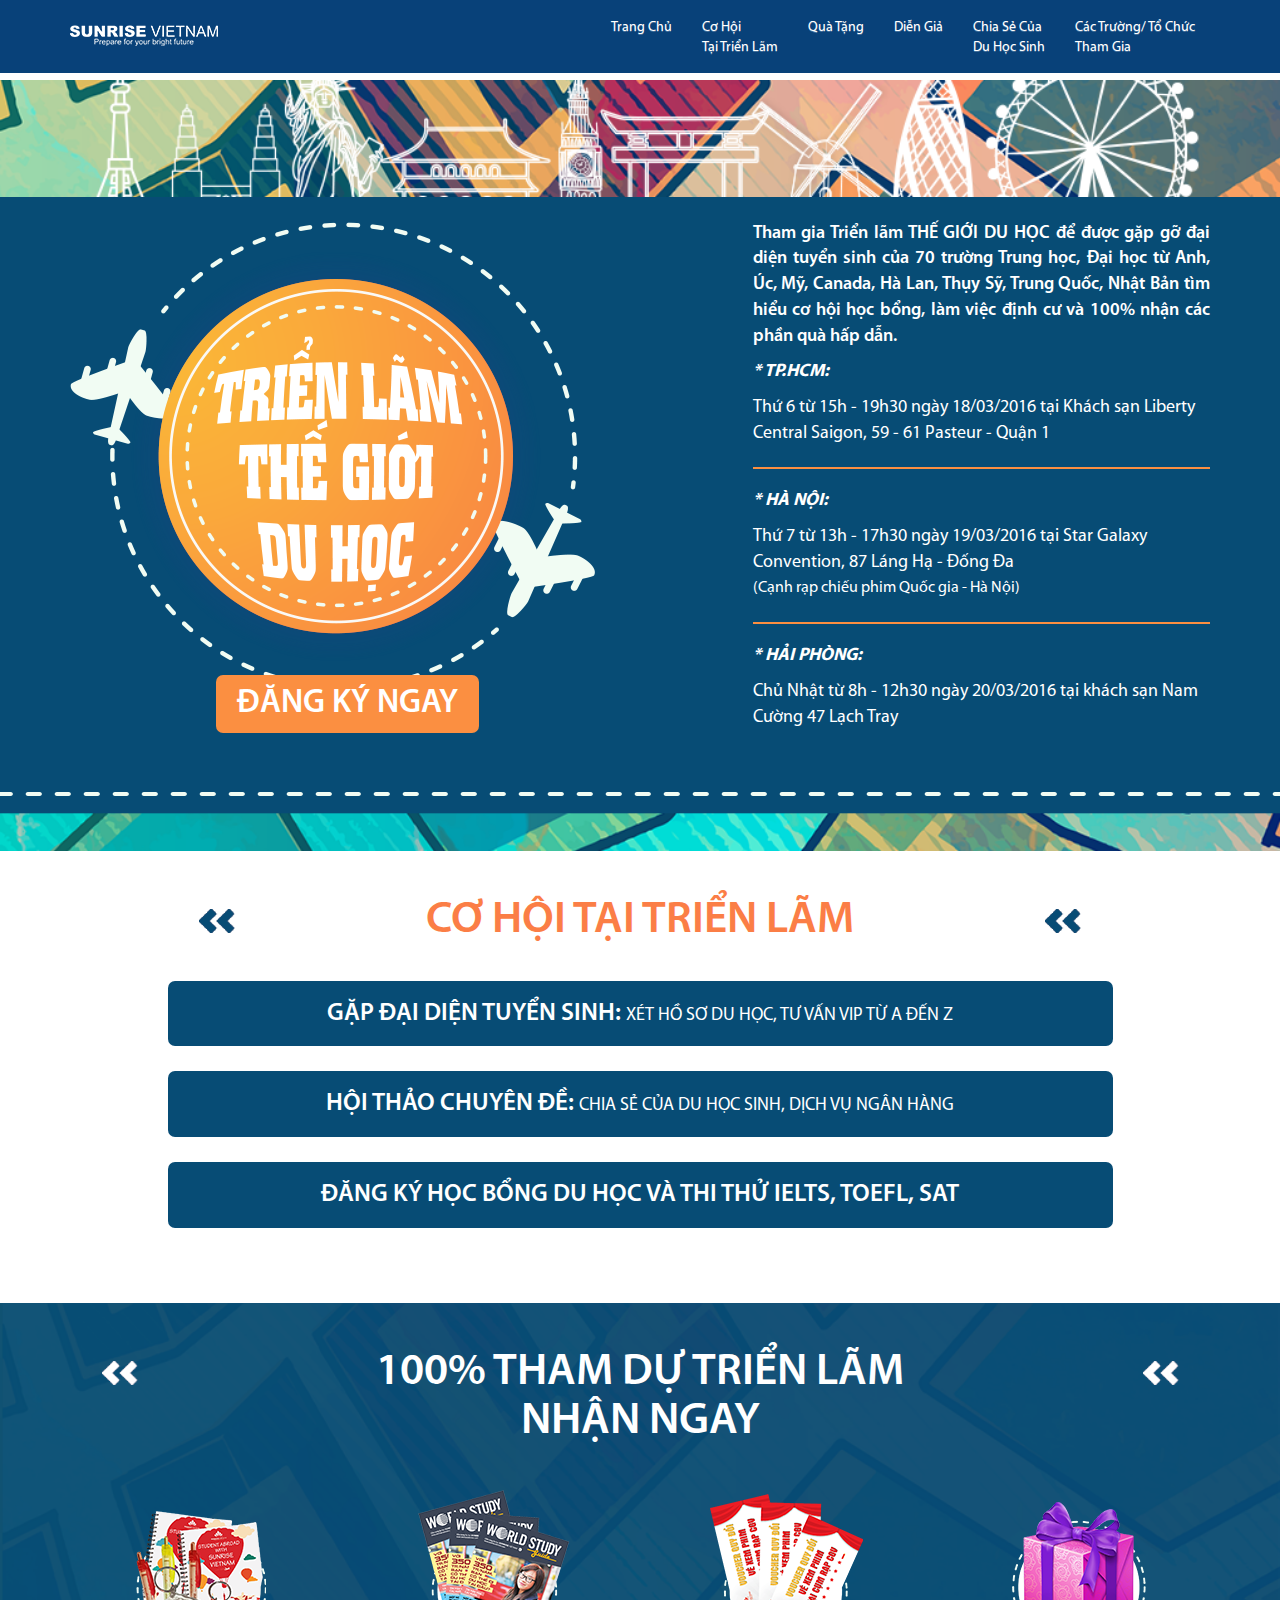
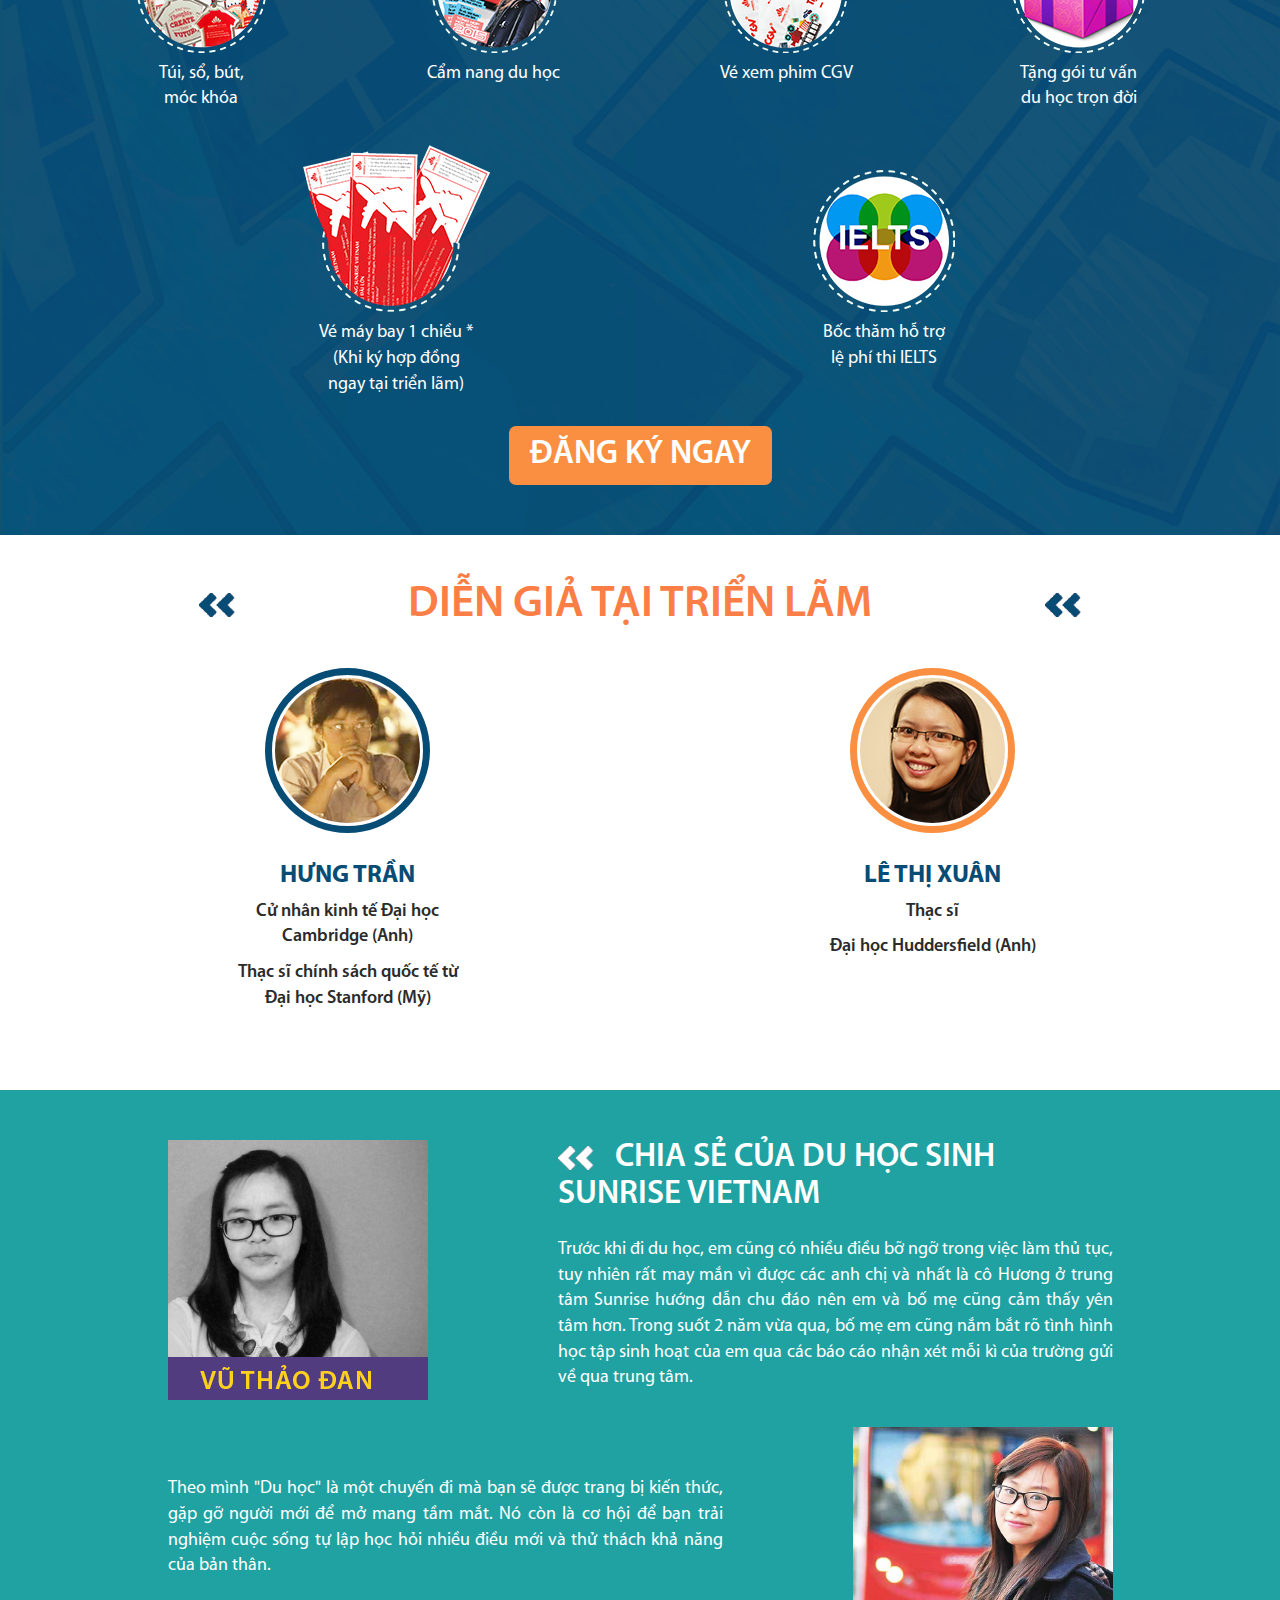
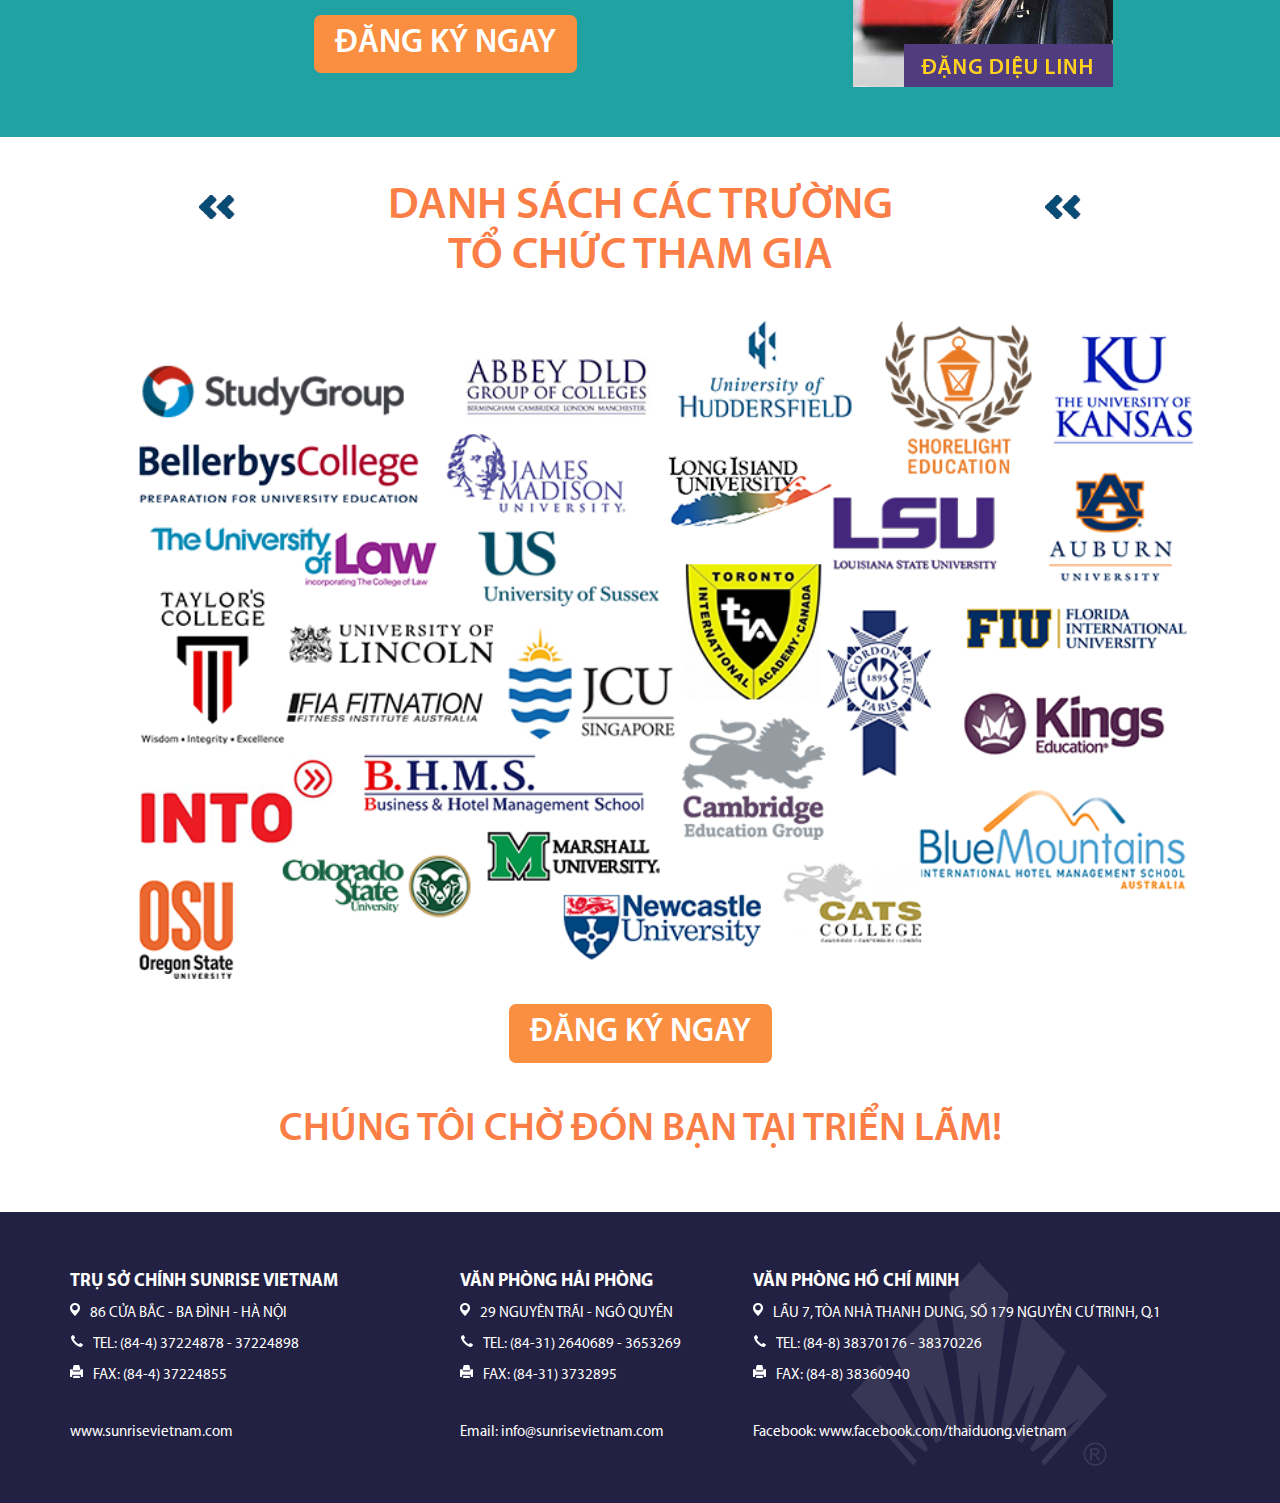
<file: index.html>
<!DOCTYPE html>
<html lang="en">
<head>
    <meta charset="UTF-8">
    <meta name="viewport" content="width=device-width, initial-scale=1">
    <title></title>
    <link href="css/bootstrap.min.css" rel="stylesheet">
    <link href="css/bootstrap-theme.min.css" rel="stylesheet">
    <link href="css/style.css" rel="stylesheet">
</head>
<body>
<header class="container-fluid bgdblue menu">
    <div class="container">
        <nav class="navbar navbar-default menubar">
            <div class="container-fluid bgdblue">
                <div class="navbar-header">
                    <button type="button" class="navbar-toggle collapsed" data-toggle="collapse" data-target="#smallmenu" aria-expanded="false">
                        <span class="sr-only">Toggle navigation</span>
                        <span class="icon-bar bgwhite"></span>
                        <span class="icon-bar bgwhite"></span>
                        <span class="icon-bar bgwhite"></span>
                    </button>
                    <a class="navbar-brand"  href="#"><img src="photos/logo.png"/></a>
                </div>
                <div class="collapse navbar-collapse white" id="smallmenu">
                    <ul class="nav navbar-nav navbar-right">
                        <li><a class="white" id="menuhome" href="#">Trang Chủ</a></li>
                        <li><a class="white" id="menucohoi" href="#cohoi">Cơ Hội<br class="hidden-xs"/> Tại Triển Lãm</a></li>
                        <li><a class="white" id="menuqua" href="#qua">Quà Tặng<br class="hidden-xs"/></a></li>
                        <li><a class="white" id="menudg" href="#diengia">Diễn Giả</a></li>
                        <li><a class="white" id="menucs" href="#chiase">Chia Sẻ Của<br class="hidden-xs"/> Du Học Sinh</a></li>
                        <li><a class="white" id="menuds" href="#danhsach">Các Trường/ Tổ Chức<br class="hidden-xs"/> Tham Gia</a></li>
                    </ul>
                </div><!-- .navbar-collapse -->
            </div>
        </nav>
    </div><!--menu-->
</header>
<div class="headbanner"><img width="100%" src="photos/banner.png"/></div>
<div class="container-fluid bgmblue">
    <div class="container">
        <div class="row">
            <div class="col-xs-12 smallspace"></div>
            <div class="col-sm-6 hidden-xs center-block">
                <img class="img-responsive" id="imgfair" src="photos/fair-intro.png"/>
                <button type="button" class="center-block btn btn-reg bgorange white" id="btn-intro"><h2 class="semibold">ĐĂNG KÝ NGAY</h2></button>
            </div>
            <div class="col-xs-12 col-sm-5 col-sm-offset-1">
                <p class="semibold text-justify">Tham gia Triển lãm THẾ GIỚI DU HỌC để được gặp gỡ đại diện tuyển sinh của 70 trường Trung học, Đại học từ Anh, Úc, Mỹ, Canada, Hà Lan, Thụy Sỹ, Trung Quốc, Nhật Bản tìm hiểu cơ hội học bổng, làm việc định cư và 100% nhận các phần quà hấp dẫn.</p>
                <p class="bold"><i>* TP.HCM:</i></p>
                <p>Thứ 6 từ 15h - 19h30 ngày 18/03/2016 tại Khách sạn Liberty Central Saigon, 59 - 61 Pasteur - Quận 1</p>
                <hr class="bgorange"/>
                <p class="bold"><i>* HÀ NỘI:</i></p>
                <p>Thứ 7 từ 13h - 17h30 ngày 19/03/2016 tại Star Galaxy Convention, 87 Láng Hạ - Đống Đa<br/><span class="size16">(Cạnh rạp chiếu phim Quốc gia - Hà Nội)</span></p>
                <hr class="bgorange"/>
                <p class="bold"><i>* HẢI PHÒNG:</i></p>
                <p>Chủ Nhật từ 8h - 12h30 ngày 20/03/2016 tại khách sạn Nam Cường 47 Lạch Tray</p>
            </div>
            <div class="col-xs-12"><button type="button" class="visible-xs center-block btn btn-reg bgorange white"><h2 class="semibold">ĐĂNG KÝ NGAY</h2></button></div>
        </div>
    </div>
    <div class="space hidden-sm"></div>
    <div class="smallspace visible-sm"></div>
    <div id="bannerborder"></div>
    <a name="cohoi"></a>
    <div>
        <img id="bottomintro" src="photos/bottombanner.png"/>
    </div>
</div>
<div class="smallspace"></div>
<div class="container">
    <div class="row">
        <div class="col-xs-1 col-sm-2 hidden-xs"><h1 class="text-right" ><img src="photos/arrow.png"></h1></div>
        <div class="col-xs-12 col-sm-8">
            <h1 class="orange text-center semibold">CƠ HỘI TẠI<br class="visible-xs"/> TRIỂN LÃM</h1>
        </div>
        <div class="col-xs-1 col-sm-2 hidden-xs"><h1><img src="photos/arrow.png"></h1></div>
        <div class="col-xs-12 smallspace"></div>
        <div class="col-xs-10 col-xs-offset-1">
            <div class="btn-reg bgmblue white"><p class="text-center"><span class="size25 semibold">GẶP ĐẠI DIỆN TUYỂN SINH: </span><br class="visible-xs"/>XÉT HỒ SƠ DU HỌC, TƯ VẤN VIP <br class="visible-xs"/>TỪ A ĐẾN Z</p></div>
            <div class="smallspace"></div>
        </div>
        <div class="col-xs-10 col-xs-offset-1">
            <div class="btn-reg bgmblue white"><p class="text-center"><span class="size25 semibold">HỘI THẢO CHUYÊN ĐỀ: </span><br class="visible-xs"/>CHIA SẺ CỦA DU HỌC SINH, <br class="visible-xs"/>DỊCH VỤ NGÂN HÀNG</p></div>
            <div class="smallspace"></div>
        </div>
        <div class="col-xs-10 col-xs-offset-1">
            <div class="btn-reg bgmblue white"><p class="text-center size25 semibold">ĐĂNG KÝ HỌC BỔNG DU HỌC <br class="visible-xs"/>VÀ THI THỬ IELTS, TOEFL, SAT</p></div>
            <div class="smallspace"></div>
        </div>
    </div>
</div>
<a name="qua"><div class="space"></div></a>
<div class="container-fluid gifts">
    <div class="container">
        <div class="row">
            <div class="smallspace"></div>
            <div class="col-xs-1 hidden-xs"><h1 class="text-right" ><img src="photos/white-arrow.png"></h1></div>
            <div class="col-xs-12 col-sm-10">
                <h1 class="text-center semibold">100% THAM DỰ TRIỂN LÃM<br/>NHẬN NGAY</h1>
            </div>
            <div class="col-xs-1 hidden-xs"><h1><img src="photos/white-arrow.png"></h1></div>
            <div class="col-xs-12 smallspace"></div>
        </div>
        <div class="row">
            <div class="col-xs-6 col-sm-3">
                <div class="thumbnail">
                    <img src="photos/gift1.png">
                    <div class="caption">
                        <p class="white">Túi, sổ, bút,<br/>móc khóa</p>
                    </div>
                </div>
            </div>
            <div class="col-xs-6 col-sm-3">
                <div class="thumbnail">
                    <img src="photos/gift2.png">
                    <div class="caption">
                        <p class="white">Cẩm nang <br class="visible-xs"/>du học</p>
                    </div>
                </div>
            </div>
            <div class="col-xs-6 col-sm-3">
                <div class="thumbnail">
                    <img src="photos/gift3.png">
                    <div class="caption">
                        <p class="white">Vé xem phim CGV</p>
                    </div>
                </div>
            </div>
            <div class="col-xs-6 col-sm-3">
                <div class="thumbnail">
                    <img src="photos/gift4.png">
                    <div class="caption">
                        <p class="white">Tặng gói tư vấn<br/> du học trọn đời</p>
                    </div>
                </div>
            </div>
            </div>
        <div class="row">
            <div class="col-xs-6 col-sm-3 col-sm-offset-2">
                <div class="thumbnail">
                    <img src="photos/gift5.png">
                    <div class="caption">
                        <p class="white">Vé máy bay 1 chiều *<br/>(Khi ký hợp đồng<br/> ngay tại triển lãm)</p>
                    </div>
                </div>
            </div>
            <div class="col-xs-6 col-sm-3 col-sm-offset-2">
                <div class="thumbnail">
                    <img src="photos/gift6.png">
                    <div class="caption">
                        <p class="white">Bốc thăm hỗ trợ<br/>lệ phí thi IELTS</p>
                    </div>
                </div>
            </div>
        </div>
        <div class="row">
        <div class="col-xs-12">
            <button type="button" class="center-block btn btn-reg bgorange white"><h2 class="semibold">ĐĂNG KÝ NGAY</h2></button>
        </div>
    </div>
    </div>
    <a name="diengia"><div class="space"></div></a>
</div>
<div class="smallspace"></div>
<div class="container">
    <div class="row">
        <div class="col-xs-1 col-sm-2 hidden-xs"><h1 class="text-right" ><img src="photos/arrow.png"></h1></div>
        <div class="col-xs-12 col-sm-8">
            <h1 class="text-center semibold orange">DIỄN GIẢ TẠI TRIỂN LÃM</h1>
        </div>
        <div class="col-xs-1 col-sm-2 hidden-xs"><h1><img src="photos/arrow.png"></h1></div>
        <div class="col-xs-12 smallspace"></div>
    </div>
    <div class="row">
        <div class="col-xs-12 col-sm-6 col-md-4 col-md-offset-1">
            <div class="thumbnail">
                <img src="photos/diengia1.png" class="img-responsive img-circle img-diengia img-diengia1">
                <div class="caption">
                    <h3 class="mblue bold">HƯNG TRẦN</h3>
                    <p class="semibold black">Cử nhân kinh tế Đại học<br/>Cambridge (Anh)</p>
                    <p class="semibold black">Thạc sĩ chính sách quốc tế từ<br/>Đại học Stanford (Mỹ)</p>
                </div>
            </div>
        </div>
        <div class="col-xs-12 col-sm-6 col-md-4 col-md-offset-2">
            <div class="thumbnail">
                <img src="photos/diengia2.png" class="img-responsive img-circle img-diengia img-diengia2">
                <div class="caption">
                    <h3 class="mblue bold">LÊ THỊ XUÂN</h3>
                    <p class="semibold black">Thạc sĩ</p>
                    <p class="semibold black">Đại học Huddersfield (Anh)</p>
                </div>
            </div>
        </div>
    </div>
</div>
<a name="chiase"><div class="space"></div></a>
<div class="container-fluid bglblue">
    <div class="container">
        <div class="row row-chiase">
            <div class="col-xs-12 space"></div>
            <div class="col-xs-12 visible-xs">
                <h1 class="semibold text-center">CHIA SẺ CỦA DU HỌC SINH<br/>SUNRISE VIETNAM</h1>
            </div>
            <div class="col-xs-12 col-sm-5 col-md-4 col-md-offset-1">
                <h2><img src="photos/chiase1.png" class="img-responsive chiaseimg"></h2>
            </div>
            <div class="col-xs-12 col-sm-7 col-md-6">
                <h2 class="semibold hidden-xs"><img src="photos/white-arrow.png"/>&nbsp;&nbsp; CHIA SẺ CỦA DU HỌC SINH<br/>SUNRISE VIETNAM</h2>
                <div class="smallspace"></div>
                <p class="text-justify">Trước khi đi du học, em cũng có nhiều điều bỡ ngỡ trong việc làm thủ tục, tuy
                    nhiên rất may mắn vì được các anh chị và nhất là cô Hương ở trung tâm Sunrise hướng dẫn chu đáo nên
                    em và bố mẹ cũng cảm thấy yên tâm hơn. Trong suốt 2 năm vừa qua, bố mẹ em cũng nắm bắt rõ tình hình
                    học tập sinh hoạt của em qua các báo cáo nhận xét mỗi kì của trường gửi về qua trung tâm.</p>
            </div>
        </div>
        <div class="row">
            <div class="col-xs-12 smallspace"></div>
            <div class="col-xs-12 visible-xs">
                <h2><img src="photos/chiase2.png" class="img-responsive chiaseimg chiase2"></h2>
            </div>
            <div class="col-xs-12 col-sm-7 col-md-6 col-md-offset-1">
                <div class="space"></div>
                <p class="text-justify">Theo mình "Du học" là một chuyến đi mà bạn sẽ được trang bị kiến thức, gặp gỡ người mới để mở mang tầm mắt. Nó còn là cơ hội để bạn trải nghiệm cuộc sống tự lập học hỏi nhiều điều mới và thử thách khả năng của bản thân.</p>
                <div class="smallspace"></div>
                <button type="button" class="center-block btn btn-reg bgorange white"><h2 class="semibold">ĐĂNG KÝ NGAY</h2></button>
            </div>
            <div class="col-sm-5 col-md-4 hidden-xs">
                <h2 class="text-right"><img src="photos/chiase2.png" class="img-responsive chiase2"></h2>
            </div>
        </div>
    </div>
    <a name="danhsach"><div class="space"></div></a>
</div>
<div class="smallspace"></div>
<div class="container">
    <div class="row">
        <div class="col-xs-2 hidden-xs"><h1 class="text-right" ><img src="photos/arrow.png"></h1></div>
        <div class="col-xs-12 col-sm-8">
            <h1 class="orange text-center semibold">DANH SÁCH CÁC TRƯỜNG <br/>TỔ CHỨC THAM GIA</h1>
        </div>
        <div class="col-xs-2 hidden-xs"><h1><img src="photos/arrow.png"></h1></div>
        <div class="col-xs-12 smallspace"></div>
        <div class="col-xs-12">
            <img width="100%" src="photos/uni.png" class="img-responsive center-block"/>
        </div>
        <div class="col-xs-12">
            <div class="smallspace"></div>
            <button type="button" class="center-block btn btn-reg bgorange white"><h2 class="semibold">ĐĂNG KÝ NGAY</h2></button>
            <div class="smallspace"></div>
        </div>
        <div class="col-xs-12 text-center semibold">
            <h3 class="size40 orange">CHÚNG TÔI CHỜ ĐÓN BẠN <br class="visible-xs"/>TẠI TRIỂN LÃM!</h3>
            <div class="space"></div>
        </div>
    </div>
</div>
<footer class="container-fluid bgddblue">
    <div class="container">
        <div class="row">
            <div class="col-xs-12 space"></div>
            <div class="col-sm-4 col-sm-offset-8 hidden-xs"><img class="img-responsive" id="bg-logo" src="photos/footerlogo.png"/></div>
        </div>
        <div class="row">
            <div class="col-xs-12 col-sm-4">
                <h4 class="bold">TRỤ SỞ CHÍNH SUNRISE VIETNAM</h4>
                <div class="media">
                    <div class="media-left">
                        <img class="media-object" src="photos/adicon.png"/>
                    </div>
                    <div class="media-body media-middle">
                        <p class="text-uppercase">86 Cửa Bắc - Ba Đình - Hà Nội
                    </div>
                </div>
                <div class="media">
                    <div class="media-left">
                        <img class="media-object" src="photos/phoneicon.png"/>
                    </div>
                    <div class="media-body media-middle">
                        <p>TEL: (84-4) 37224878 - 37224898</p>
                    </div>
                </div>
                <div class="media">
                    <div class="media-left">
                        <img class="media-object" src="photos/printicon.png"/>
                    </div>
                    <div class="media-body media-middle">
                        <p>FAX: (84-4) 37224855</p>
                    </div>
                </div>

            </div>
            <div class="col-xs-12 col-sm-4 col-lg-3">
                <h4 class="bold">VĂN PHÒNG HẢI PHÒNG</h4>
                <div class="media">
                    <div class="media-left">
                        <img class="media-object" src="photos/adicon.png"/>
                    </div>
                    <div class="media-body media-middle">
                        <p class="text-uppercase">29 Nguyễn Trãi - Ngô Quyền
                    </div>
                </div>
                <div class="media">
                    <div class="media-left">
                        <img class="media-object" src="photos/phoneicon.png"/>
                    </div>
                    <div class="media-body media-middle">
                        <p>TEL: (84-31) 2640689 - 3653269</p>
                    </div>
                </div>
                <div class="media">
                    <div class="media-left">
                        <img class="media-object" src="photos/printicon.png"/>
                    </div>
                    <div class="media-body media-middle">
                        <p>FAX: (84-31) 3732895</p>
                    </div>
                </div>

            </div>
            <div class="col-xs-12 col-sm-4 col-lg-5">
                <h4 class="bold">VĂN PHÒNG HỒ CHÍ MINH</h4>
                <div class="media">
                    <div class="media-left">
                        <img class="media-object" src="photos/adicon.png"/>
                    </div>
                    <div class="media-body">
                        <p class="text-uppercase">Lầu 7, Tòa nhà Thanh Dung, số 179 Nguyễn Cư Trinh, Q.1</p>
                    </div>
                </div>
                <div class="media">
                    <div class="media-left">
                        <img class="media-object" src="photos/phoneicon.png"/>
                    </div>
                    <div class="media-body media-middle">
                        <p>TEL: (84-8) 38370176 - 38370226</p>
                    </div>
                </div>
                <div class="media">
                    <div class="media-left">
                        <img class="media-object" src="photos/printicon.png"/>
                    </div>
                    <div class="media-body media-middle">
                        <p>FAX: (84-8) 38360940</p>
                    </div>
                </div>
            </div>
        </div>
        <div class="row">
            <div class="col-xs-12 smallspace"></div>
            <div class="col-xs-12 col-sm-4">
                <a class="white" href="http://sunrisevietnam.com" target="_blank">www.sunrisevietnam.com</a>
            </div>
            <div class="col-xs-12 col-sm-4 col-lg-3">
                <p>Email: <a class="white" href="mailto:info@sunrisevietnam.com" target="_blank">info@sunrisevietnam.com</a></p>
            </div>
            <div class="col-xs-12 col-sm-4 col-lg-5">
                <p>Facebook: <a class="white" href="http://fb.com/thaiduong.vietnam" target="_blank">www.facebook.com/thaiduong.vietnam</a></p>
            </div>
            <div class="col-xs-12 space"></div>
        </div>
    </div>
</footer>
<script src="https://ajax.googleapis.com/ajax/libs/jquery/1.11.3/jquery.min.js"></script>
<script src="js/bootstrap.min.js"></script>
<script>
    $(window).scroll(function(){
        if ($(window).scrollTop() > 73) {
            $('.menu').css({
                position: 'fixed',
                top: '0px',
                width: '100%'
            });
        } else {
            $('.menu').css({
                position: 'static',
                top: '0px'
            });
        }
    });
</script>
</body>

</html>
</file>
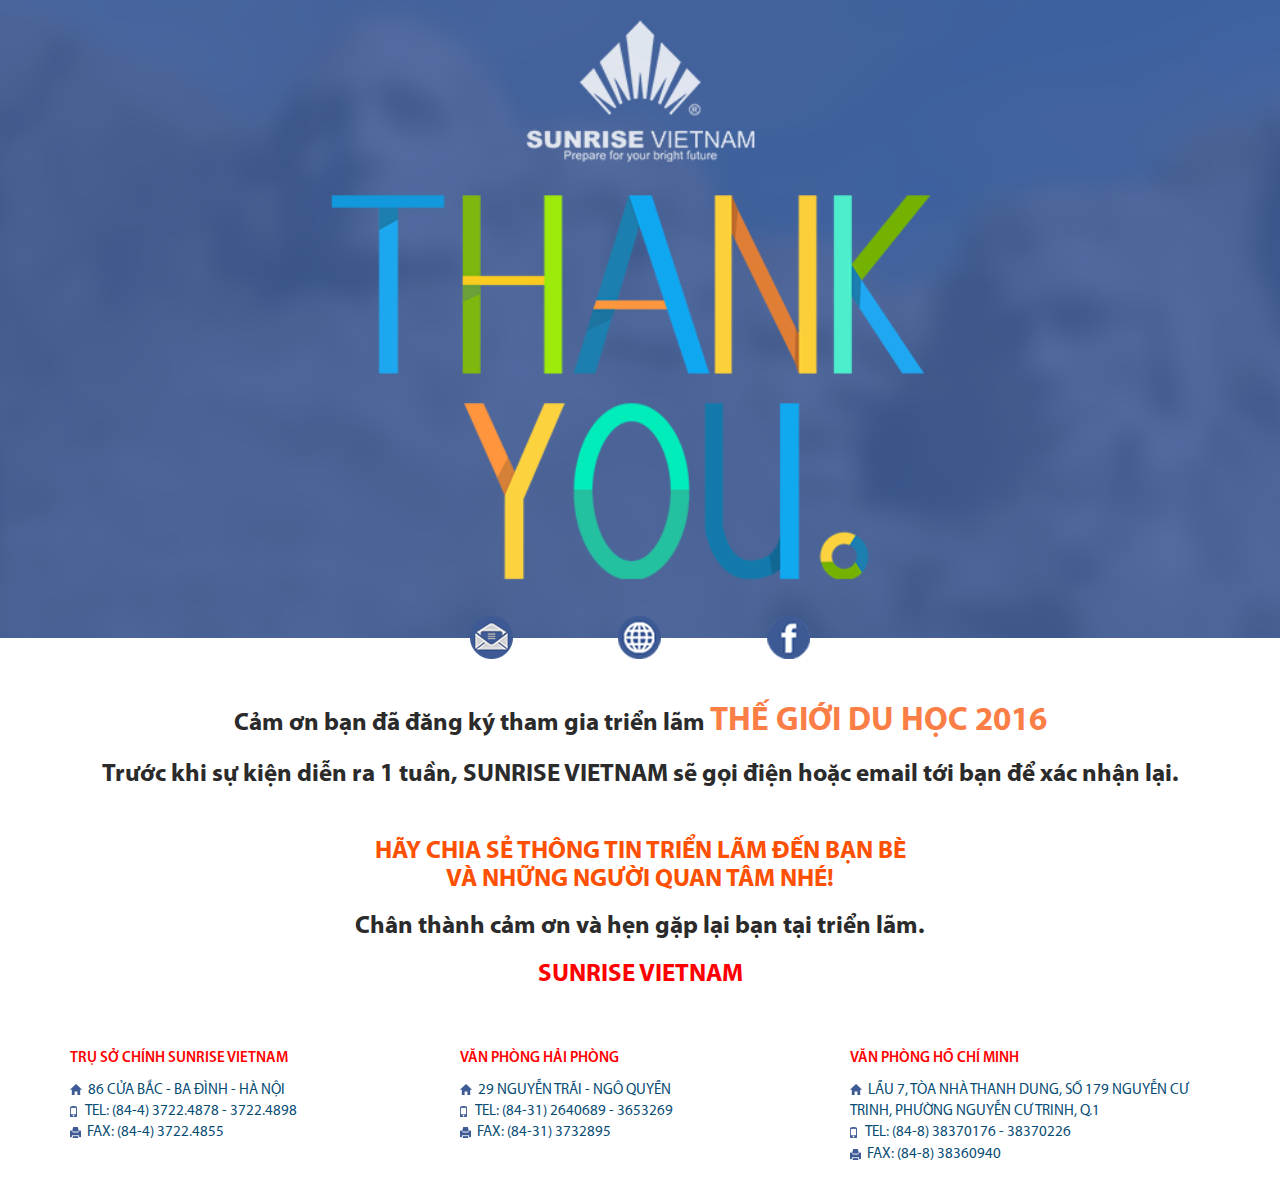
<file: thanks.html>
<!DOCTYPE html>
<html lang="en">
<head>
    <meta charset="UTF-8">
    <meta http-equiv="X-UA-Compatible" content="IE=edge">
    <meta name="viewport" content="width=device-width, initial-scale=1">
    <title>Sunrise Việt Nam</title>
    <link href="css/bootstrap.min.css" rel="stylesheet">
    <link href="css/bootstrap-theme.min.css" rel="stylesheet">
    <link href="css/style.css" rel="stylesheet">
</head>
<body>
<div class="container-fluid">
    <div class="row tk-header">
        <img width="100%" class="img-responsive bigimg hidden-xs" src="photos/thanks/tk-header.png">
        <img width="100%" class="img-responsive smallimg visible-xs" src="photos/thanks/tk-headersmall.png">
        <div class="row">
            <div class="col-xs-2 col-xs-offset-3 img-links text-right">
                <a href="mailto:info@sunrisevietnam.com"><img src="photos/thanks/mail.png"/></a>
            </div>
            <div class="col-xs-2 img-links text-center">
                <a href="http://sunrisevietnam.com"><img src="photos/thanks/globe.png"/></a>
            </div>
            <div class="col-xs-2 img-links text-left">
                <a href="http://fb.com/thaiduong.vietnam"><img src="photos/thanks/fb.png"/></a>
            </div>
        </div>

    </div>
</div>
<div class="container">
    <div class="smallspace"></div>
    <div class="row">
        <div class="col-xs-12 bold">
            <h3 class="text-center black">Cảm ơn bạn đã đăng ký tham gia triển lãm <br class="visible-xs"/><span class="size33 orange">THẾ GIỚI DU HỌC 2016</span></h3>
            <h3 class="text-center black">Trước khi sự kiện diễn ra 1 tuần, SUNRISE VIETNAM sẽ gọi điện hoặc email tới bạn để xác nhận lại.</h3>
            <br/>
            <h3 class="text-center dorange">HÃY CHIA SẺ THÔNG TIN TRIỂN LÃM ĐẾN BẠN BÈ<br/>VÀ NHỮNG NGƯỜI QUAN TÂM NHÉ!</h3>
            <h3 class="text-center black">Chân thành cảm ơn và hẹn gặp lại bạn tại triển lãm.</h3>
            <h3 class="text-center red">SUNRISE VIETNAM</h3>
        </div>
    </div>
    <div class="space"></div>
    <footer>
        <div class="row">
            <div class="col-xs-12 col-sm-4">
                <p class="red semibold">TRỤ SỞ CHÍNH SUNRISE VIETNAM</p>
                <p class="mblue text-uppercase">
                    <img src="photos/thanks/tk-home.png">&nbsp; 86 Cửa Bắc - Ba Đình - Hà Nội<br/>
                    <img src="photos/thanks/tk-mobile.png">&nbsp;&nbsp; Tel: (84-4) 3722.4878 - 3722.4898<br/>
                    <img src="photos/thanks/tk-printer.png">&nbsp;&nbsp;Fax: (84-4) 3722.4855</p>
            </div>
            <div class="col-xs-12 col-sm-4">
                <p class="red semibold">VĂN PHÒNG HẢI PHÒNG</p>
                <p class="mblue text-uppercase">
                    <img src="photos/thanks/tk-home.png">&nbsp; 29 Nguyễn Trãi - Ngô Quyền  <br/>
                    <img src="photos/thanks/tk-mobile.png">&nbsp;&nbsp; Tel: (84-31) 2640689 - 3653269  <br/>
                    <img src="photos/thanks/tk-printer.png">&nbsp;&nbsp;Fax: (84-31) 3732895
                </p>
            </div>
            <div class="col-xs-12 col-sm-4">
                <p class="red semibold">VĂN PHÒNG HỒ CHÍ MINH</p>
                <p class="mblue text-uppercase">
                    <img src="photos/thanks/tk-home.png">&nbsp; Lầu 7, Tòa nhà Thanh Dung, số 179 Nguyễn Cư Trinh, Phường  Nguyễn Cư Trinh, Q.1  <br/>
                    <img src="photos/thanks/tk-mobile.png">&nbsp;&nbsp; Tel: (84-8) 38370176 - 38370226  <br/>
                    <img src="photos/thanks/tk-printer.png">&nbsp;&nbsp;Fax: (84-8) 38360940</p>
            </div>
        </div>
    </div>
    <div class="smallspace"></div>
</div>
<script src="https://ajax.googleapis.com/ajax/libs/jquery/1.11.3/jquery.min.js"></script>
<script src="js/bootstrap.min.js"></script>
</body>
</html>
</file>
<file: css/style.css>
/*----fonts----*/
@font-face {
    font-family: "myriad";
    src: url("../fonts/MYRIADPRO-REGULAR.OTF")
}
@font-face {
    font-family: "myriadbold";
    src: url("../fonts/MYRIADPRO-BOLD.OTF")}
@font-face {
    font-family: "myriadsemibold";
    src: url("../fonts/MYRIADPRO-SEMIBOLD.OTF")}
body{
    font-family: "myriad";
}
.semibold{
    font-family: "myriadsemibold";
}
.bold{
    font-family: "myriadbold";
}
/*----color----*/
body,.white,.white:hover,.white:focus,.navbar-default .navbar-nav>li>a,.navbar-default .navbar-nav>li>a:hover,.navbar-default .navbar-nav>li>a:focus,.navbar-default .navbar-nav>li>a:active{
    color:white;
}
.bgwhite{
    background-color: white;
}
.red{
    color: #fe0000;
}
.orange{
    color: #fb7e46;
}
.dorange{
    color: #fe5003;
}
.bgorange,.bgorange:hover,.bgorange:focus,.bgorange:active{
    background-color: #fb8f41;
}
.bglblue{
    background-color: #20a2a2;
}
.mblue{
    color: #074c75;
}
.bgmblue{
    background-color: #074c75;
}
.bgdblue{
    background-color: #084179;
}
.bgddblue{
    background-color: #232143;
}
.black{
    color: #2b2b2b;
}
/*----common----*/
h2{
    margin: 0;
}
hr{
    height: 2px;
    border: none;
}
.container-fluid{
    padding: 0;
}
.space{
    height: 30px;
}
/*----menu----*/
.menu{
    z-index: 999999;
    border-bottom: 7px solid #ffffff;
}
.menubar{
    border: none;
    margin: 0;
}
.navbar-default{
    box-shadow: none;
}
.navbar-default .navbar-toggle,.navbar-default .navbar-toggle:hover,.navbar-default .navbar-toggle:focus{
    background-color: transparent;
    border-color: white;
}
.navbar-default .navbar-toggle .icon-bar{
    background-color: white;
}
.navbar-default .navbar-nav>li>a:hover,.navbar-default .navbar-nav>li>a:focus,.navbar-default .navbar-nav>li>a:active{
    font-weight: bold;
}
#menucohoi:hover {
    border-top: solid 3px #9e86d5;
}
#menuqua:hover,#menuqua:active {
    border-top: solid 3px #fb8f41;
}
#menudg:hover {
    border-top: solid 3px #20a2a2;
}
#menucs:hover {
    border-top: solid 3px #ffd119;
}
#menuds:hover {
    border-top: solid 3px #29cd6b;
}
/*----banner----*/
#bannerborder{
    height: 4px;
    background-image: url("../photos/border.png");
    background-repeat: repeat-x;
}
#btn-intro{
    position: relative;
}
#bottomintro{
    margin-top: 16px;
    width: 100%;
}
/*----gifts----*/
/*----gifts----*/
.gifts{
    background-image: url("../photos/blue.png");
    background-size: cover;
}
.thumbnail{
    background-color: transparent;
    border: none;
    box-shadow: none;
    text-align: center;
    margin-bottom: 5px;
}
/*----diengia----*/
.img-diengia{
    padding: 3px;
}
.img-diengia1{
    border: solid 7px #074c75;
}
.img-diengia2{
    border: solid 7px #fb8f41;
}
/*----chiase----*/
.row-chiase.col-xs-7>p{
    vertical-align: middle;
}
/*----footer----*/
#bg-logo{
    z-index: 0;
    position: absolute;
}
footer .media {
    margin-top: 0;
}
/*----button----*/
.btn-reg{
    border-radius: 7px;
    padding: 10px 20px 10px 20px
}
.btn-reg p{
    margin: 5px 5px
}
/*----thanks----*/
.img-links{
    position: relative;
    margin-top: -22px;
}
/*----separate----*/
@media (max-width: 767px) {
    .smallspace{
        height: 15px;
    }
    .space {
        height: 30px;
    }
    .chiaseimg{
        text-align: center;
        margin: auto;
    }
}
@media (max-width: 991px) {
    h1{font-size: 38px}
    .size40{font-size: 33px}
    h2,.size33{font-size: 26px}
    h3,.size25{font-size: 18px}
    h4,p{font-size: 16px}
    .size16{font-size: 14px}
    footer p, footer a{
        font-size: 13px;
    }
    .navbar-default .navbar-nav>li>a{
        font-size: 12px;
    }
    #btn-intro{
        margin-top: 25px;
    }
}
@media (min-width: 768px) {
    .smallspace{
        height: 25px;
    }
    .space{
        height: 50px;
    }
    .navbar-header{
        margin-top: 10px;
    }
    .navbar-default .navbar-nav>li,.navbar-default .navbar-nav>li>a{
        height: 73px;
    }
    .navbar-default .navbar-nav>li>a{
        border-top: solid 3px #084179;
    }
    #menuhome:hover{
        border-top: solid 3px #ffffff;
    }
    #menucohoi:hover {
        border-top: solid 3px #9e86d5;
    }
    #menuqua:hover,#menuqua:active {
        border-top: solid 3px #fb8f41;
    }
    #menudg:hover {
         border-top: solid 3px #20a2a2;
    }
    #menucs:hover {
          border-top: solid 3px #ffd119;
    }
    #menuds:hover {
        border-top: solid 3px #29cd6b;
    }
    .intro{
        padding-top: 30px;
    }
    .chiase2{
        float: right;
    }
}
@media (min-width: 992px){
    h1{font-size: 45px}
    .size40{font-size: 40px}
    h2,.size33{font-size: 33px}
    h3,.size25{font-size: 25px}
    h4,p{font-size: 18px}
    .size16{font-size: 16px}
    footer p, footer a{
    font-size: 15px;
    }
    #btn-intro{
        margin-top: -15px;
    }
}
</file>
